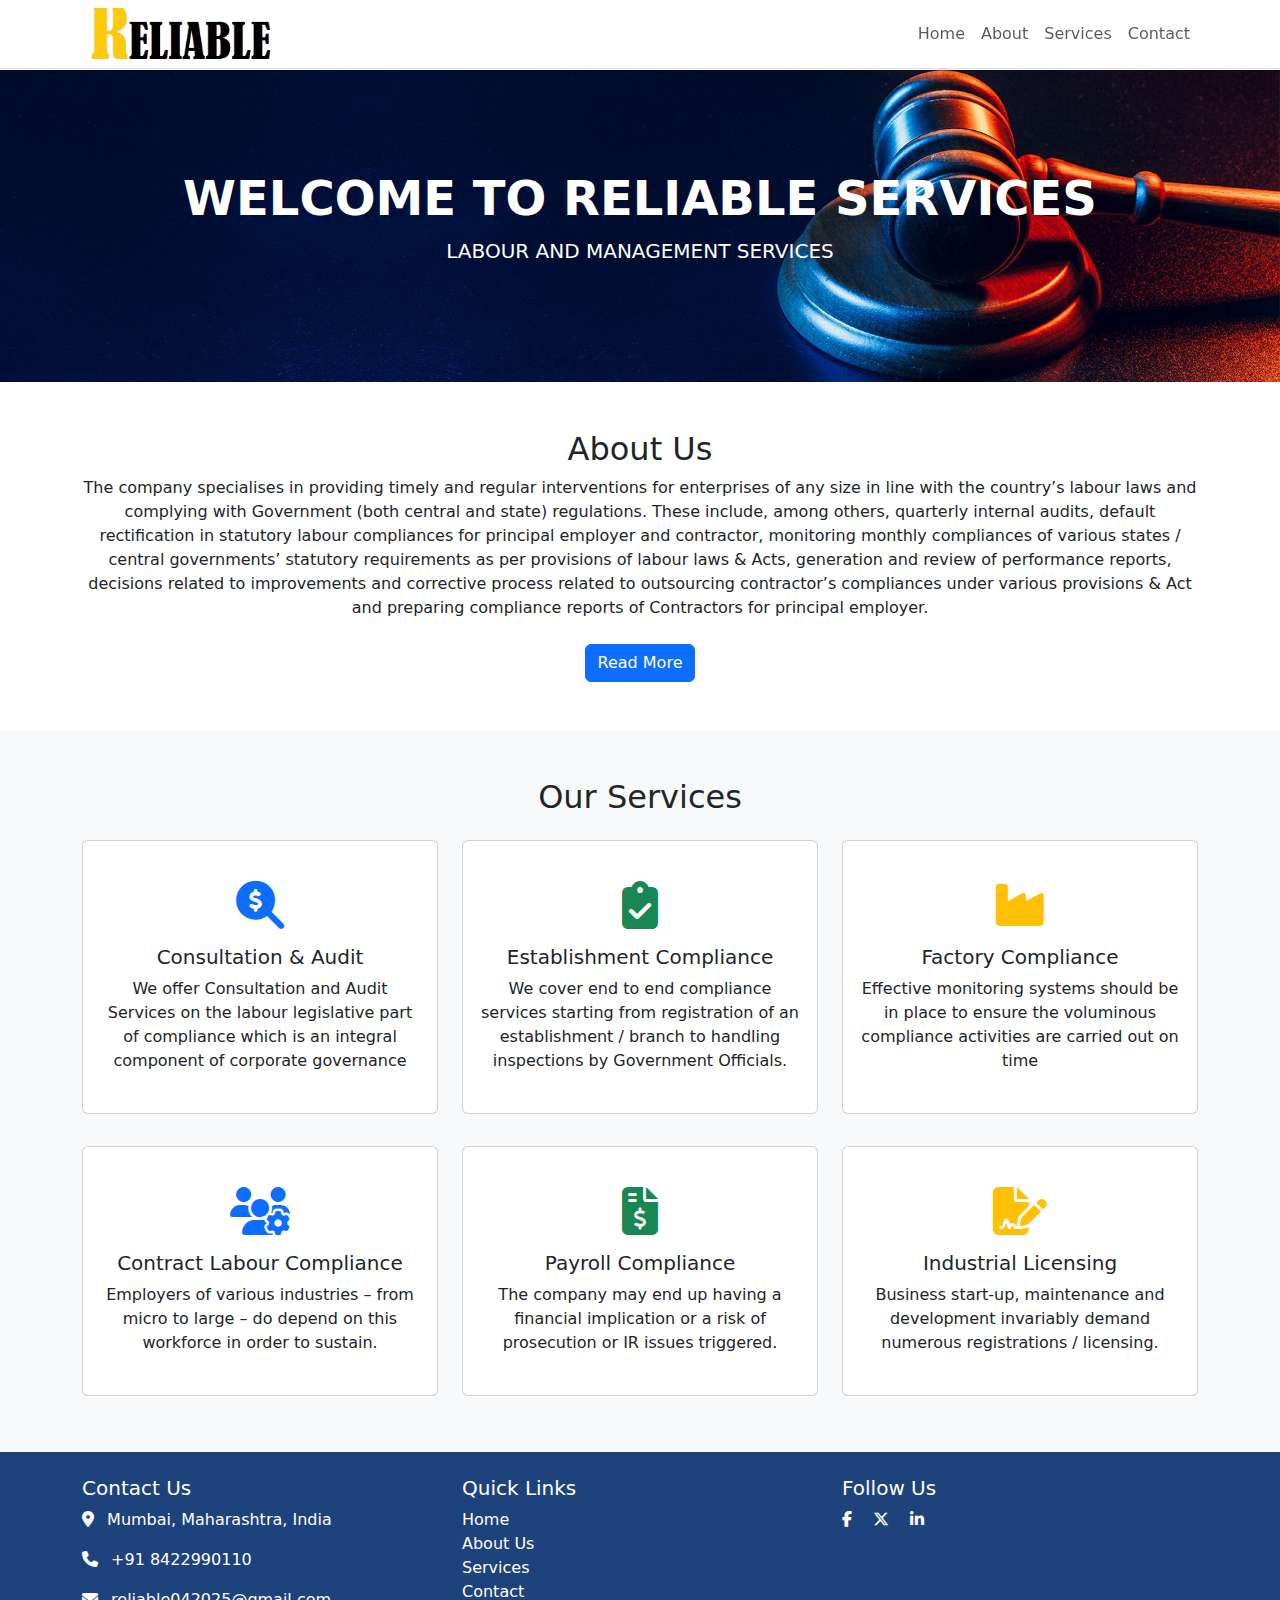
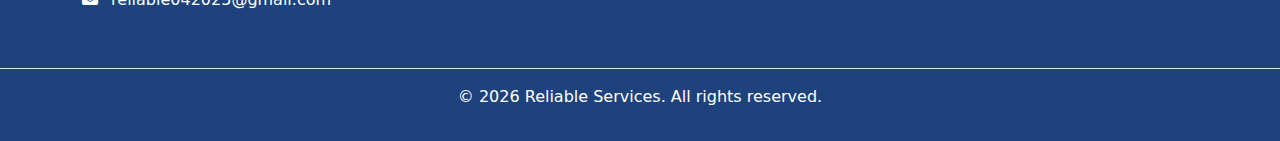
<file: index.html>
<!DOCTYPE html>
<html lang="en">

<head>
  <meta charset="UTF-8">
  <meta name="viewport" content="width=device-width, initial-scale=1.0">
  <title>Reliable Services</title>
  <link href="https://cdn.jsdelivr.net/npm/bootstrap@5.3.3/dist/css/bootstrap.min.css" rel="stylesheet">
  <link rel="stylesheet" href="style.css">
  <link rel="stylesheet" href="https://cdnjs.cloudflare.com/ajax/libs/font-awesome/6.5.0/css/all.min.css">
  <style>

  </style>
</head>

<body>
  <!-- Navbar -->
  <nav class="navbar navbar-expand-lg navbar-light bg-white fixed-top border-bottom">
    <div class="container">
      <a class="navbar-brand" href="index.html" id="logo">
        Reliable Services
      </a>
      <button class="navbar-toggler" type="button" data-bs-toggle="collapse" data-bs-target="#navbarNav">
        <span class="navbar-toggler-icon"></span>
      </button>
      <div class="collapse navbar-collapse" id="navbarNav">
        <ul class="navbar-nav ms-auto">
          <li class="nav-item"><a class="nav-link" href="index.html">Home</a></li>
          <li class="nav-item"><a class="nav-link" href="about.html">About</a></li>
          <li class="nav-item"><a class="nav-link" href="services.html">Services</a></li>
          <li class="nav-item"><a class="nav-link" href="contact.html">Contact</a></li>
        </ul>
      </div>
    </div>
  </nav>



  <!-- Hero Section -->
  <section class="hero">
    <div class="container text-center text-white">
      <h1 class="text-uppercase">Welcome to Reliable Services</h1>
      <p class="text-uppercase">Labour and management services</p>
    </div>
  </section>

  <!-- About Section -->
  <section id="about" class="py-5">
    <div class="container">
      <h2 class="text-center">About Us</h2>
      <p class="text-center">The company specialises in providing timely and regular interventions for enterprises of
        any size in line with the country’s labour laws and complying with Government (both central and state)
        regulations. These include, among others, quarterly internal audits, default rectification in statutory labour
        compliances for principal employer and contractor, monitoring monthly compliances of various states / central
        governments’ statutory requirements as per provisions of labour laws & Acts, generation and review of
        performance reports, decisions related to improvements and corrective process related to outsourcing
        contractor’s compliances under various provisions & Act and preparing compliance reports of Contractors for
        principal employer.</p>
      <div class="text-center mt-4">
        <a href="about.html" class="btn btn-primary">Read More</a>
      </div>
    </div>
  </section>

  <!-- Services Section -->
  <section id="services" class="py-5 bg-light">
    <div class="container">
      <h2 class="text-center mb-4">Our Services</h2>
      <div class="row mb-4">
        <div class="col-sm-12 col-md-4 d-flex mb-2">
          <div class="card text-center py-4 equal-height-card w-100">
            <div class="card-body">
              <i class="fas fa-search-dollar fa-3x mb-3 text-primary"></i>
              <h5 class="card-title">Consultation & Audit</h5>
              <p class="card-text">We offer Consultation and Audit Services on the labour legislative part of compliance
                which is an integral component of corporate governance</p>
            </div>
          </div>
        </div>
        <div class="col-sm-12 col-md-4 d-flex mb-2">
          <div class="card text-center py-4 equal-height-card w-100">
            <div class="card-body">
              <i class="fas fa-clipboard-check fa-3x mb-3 text-success"></i>
              <h5 class="card-title">Establishment Compliance</h5>
              <p class="card-text">We cover end to end compliance services starting from registration of an
                establishment / branch to handling inspections by Government Officials.</p>
            </div>
          </div>
        </div>
        <div class="col-sm-12 col-md-4 d-flex mb-2">
          <div class="card text-center py-4 equal-height-card w-100">
            <div class="card-body">
              <i class="fas fa-industry fa-3x mb-3 text-warning"></i>
              <h5 class="card-title">Factory Compliance</h5>
              <p class="card-text">Effective monitoring systems should be in place to ensure the voluminous compliance
                activities are carried out on time</p>
            </div>
          </div>
        </div>
      </div>
      <div class="row">
        <div class="col-sm-12 col-md-4 d-flex mb-2">
          <div class="card text-center py-4 equal-height-card w-100">
            <div class="card-body">
              <i class="fas fa-users-cog fa-3x mb-3 text-primary"></i>
              <h5 class="card-title">Contract Labour Compliance</h5>
              <p class="card-text">Employers of various industries – from micro to large – do depend on this workforce
                in order to sustain.</p>
            </div>
          </div>
        </div>
        <div class="col-sm-12 col-md-4 d-flex mb-2">
          <div class="card text-center py-4 equal-height-card w-100">
            <div class="card-body">
              <i class="fas fa-file-invoice-dollar fa-3x mb-3 text-success"></i>
              <h5 class="card-title">Payroll Compliance</h5>
              <p class="card-text">The company may end up having a financial implication or a risk of prosecution or IR
                issues triggered.</p>
            </div>
          </div>
        </div>
        <div class="col-sm-12 col-md-4 d-flex mb-2">
          <div class="card text-center py-4 equal-height-card w-100">
            <div class="card-body">
              <i class="fas fa-file-signature fa-3x mb-3 text-warning"></i>
              <h5 class="card-title">Industrial Licensing</h5>
              <p class="card-text">Business start-up, maintenance and development invariably demand numerous
                registrations / licensing.</p>
            </div>
          </div>
        </div>
      </div>
    </div>
  </section>

  <!-- Footer Bottom Section -->
  <section id="bottom" style="background-color: #1d427c;" class=" text-white py-4 border-bottom">
    <div class="container">
      <div class="row">
        <!-- Contact Info -->
        <div class="col-md-4 mb-3">
          <h5>Contact Us</h5>
          <p><i class="fas fa-map-marker-alt me-2"></i> Mumbai, Maharashtra, India</p>
          <p><i class="fas fa-phone me-2"></i> +91 8422990110</p>
          <p><i class="fas fa-envelope me-2"></i> reliable042025@gmail.com</p>
        </div>

        <!-- Useful Links -->
        <div class="col-md-4 mb-3">
          <h5>Quick Links</h5>
          <ul class="list-unstyled">
            <li><a href="index.html" class="text-white text-decoration-none">Home</a></li>
            <li><a href="about.html" class="text-white text-decoration-none">About Us</a></li>
            <li><a href="services.html" class="text-white text-decoration-none">Services</a></li>
            <li><a href="contact.html" class="text-white text-decoration-none">Contact</a></li>
          </ul>
        </div>

        <!-- Social Media -->
        <div class="col-md-4 mb-3">
          <h5>Follow Us</h5>
          <a href="#" class="text-white me-3"><i class="fab fa-facebook-f"></i></a>
          <a href="#" class="text-white me-3"><i class="fab fa-x-twitter"></i></a>
          <a href="#" class="text-white me-3"><i class="fab fa-linkedin-in"></i></a>
        </div>
      </div>
    </div>
  </section>


  <footer style="background-color: #1d427c;" class="text-center  text-white py-3">
    <div class="container">
      <p>&copy; <span id="year"></span> Reliable Services. All rights reserved.</p>
    </div>
  </footer>


  <script src="https://cdn.jsdelivr.net/npm/bootstrap@5.3.3/dist/js/bootstrap.bundle.min.js"></script>
  <script src="script.js"></script>
</body>

</html>
</file>
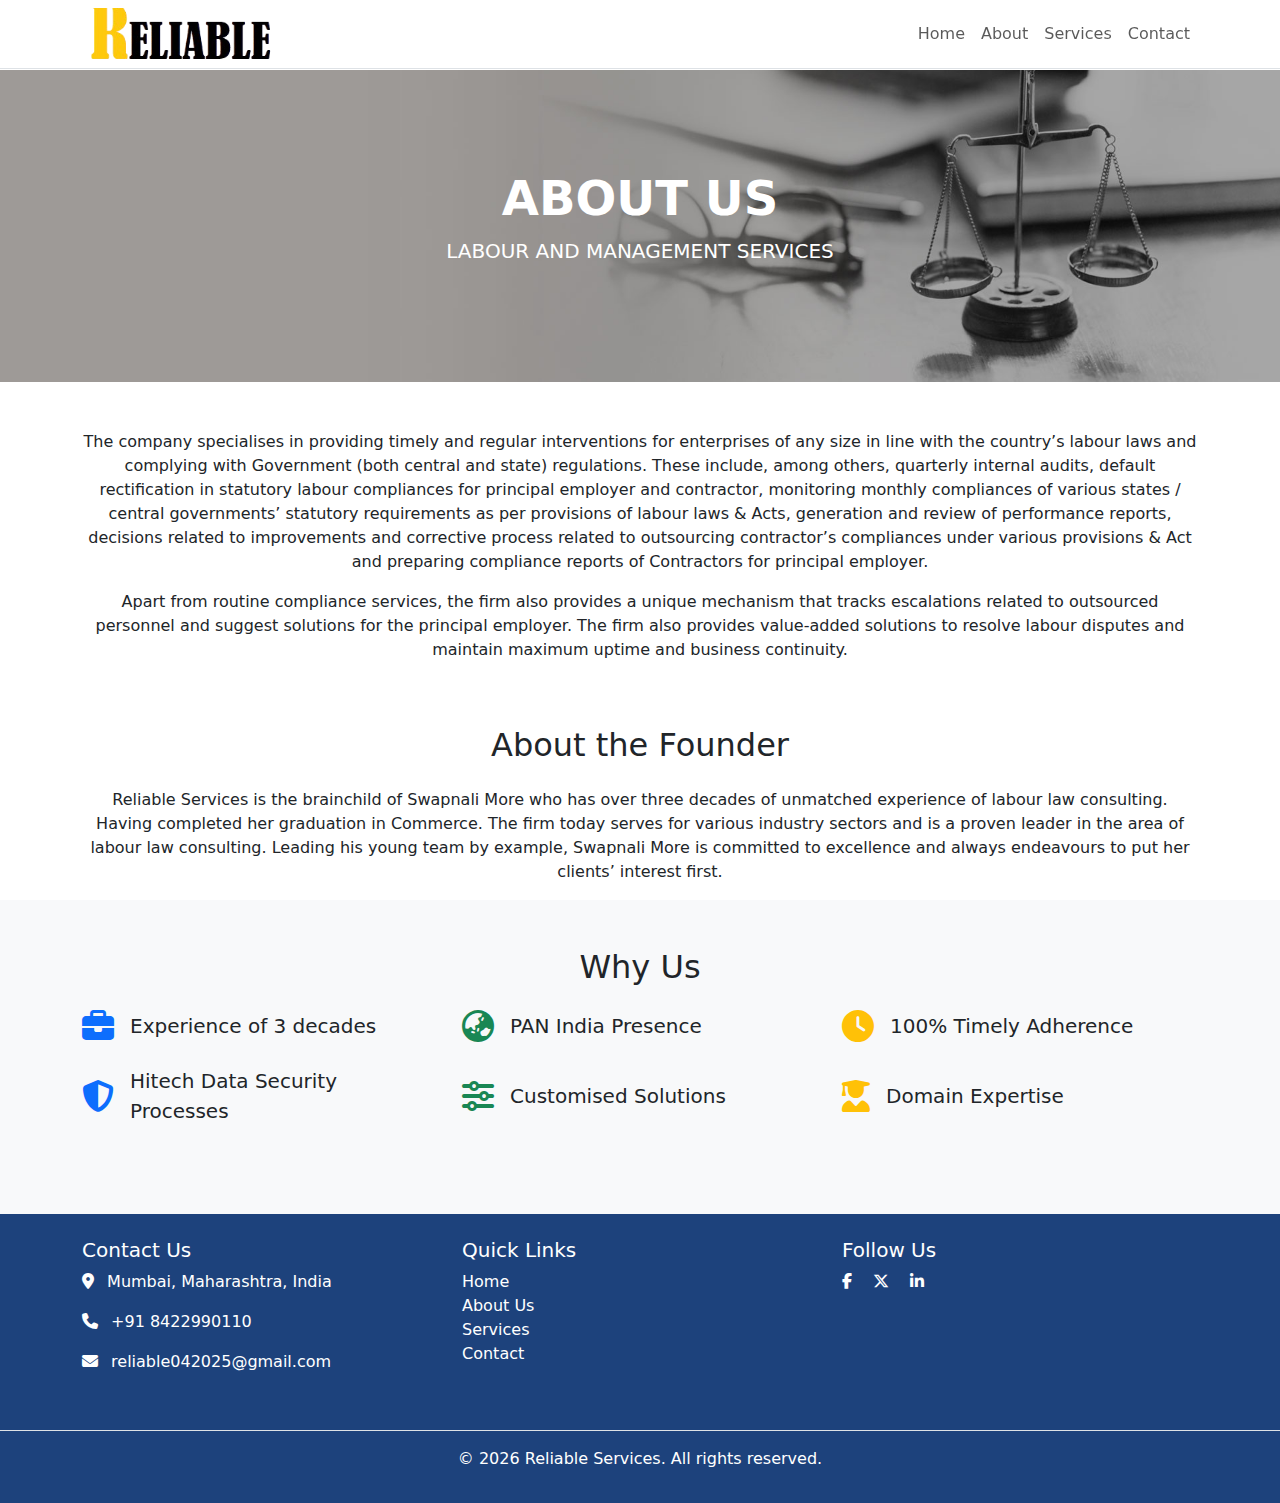
<file: about.html>
<!DOCTYPE html>
<html lang="en">

<head>
  <meta charset="UTF-8">
  <meta name="viewport" content="width=device-width, initial-scale=1.0">
  <title>Reliable Services</title>
  <link href="https://cdn.jsdelivr.net/npm/bootstrap@5.3.3/dist/css/bootstrap.min.css" rel="stylesheet">
  <link rel="stylesheet" href="style.css">
  <link rel="stylesheet" href="https://cdnjs.cloudflare.com/ajax/libs/font-awesome/6.5.0/css/all.min.css">
  <style>

  </style>
</head>

<body>
  <!-- Navbar -->
  <nav class="navbar navbar-expand-lg navbar-light bg-white fixed-top border-bottom">
    <div class="container">
      <a class="navbar-brand" href="index.html" id="logo">
        Reliable Services
      </a>
      <button class="navbar-toggler" type="button" data-bs-toggle="collapse" data-bs-target="#navbarNav">
        <span class="navbar-toggler-icon"></span>
      </button>
      <div class="collapse navbar-collapse" id="navbarNav">
        <ul class="navbar-nav ms-auto">
          <li class="nav-item"><a class="nav-link" href="index.html">Home</a></li>
          <li class="nav-item"><a class="nav-link" href="about.html">About</a></li>
          <li class="nav-item"><a class="nav-link" href="services.html">Services</a></li>
          <li class="nav-item"><a class="nav-link" href="contact.html">Contact</a></li>
        </ul>
      </div>
    </div>
  </nav>
  <!-- Hero Section -->
  <section class="hero about-hero">
    <div class="container text-center text-white">
      <h1 class="text-uppercase">About Us</h1>
      <p class="text-uppercase">Labour and management services</p>
    </div>
  </section>

  <!-- About Section -->
  <section id="about" class="py-5">
    <div class="container">
      <p class="text-center">The company specialises in providing timely and regular interventions for enterprises of
        any size in line with the country’s labour laws and complying with Government (both central and state)
        regulations. These include, among others, quarterly internal audits, default rectification in statutory labour
        compliances for principal employer and contractor, monitoring monthly compliances of various states / central
        governments’ statutory requirements as per provisions of labour laws & Acts, generation and review of
        performance reports, decisions related to improvements and corrective process related to outsourcing
        contractor’s compliances under various provisions & Act and preparing compliance reports of Contractors for
        principal employer.</p>
      <p class="text-center">
        Apart from routine compliance services, the firm also provides a unique mechanism that tracks escalations
        related to outsourced personnel and suggest solutions for the principal employer. The firm also provides
        value-added solutions to resolve labour disputes and maintain maximum uptime and business continuity.
      </p>
    </div>
  </section>

  <section>
    <div class="container">
      <h2 class="text-center mb-4">About the Founder</h2>
      <p class="text-center">Reliable Services is the brainchild of Swapnali More who has over three decades of
        unmatched
        experience of labour law consulting. Having completed her graduation in Commerce. The firm today serves for
        various industry sectors and is a proven leader in the area of labour law consulting. Leading his young team by
        example, Swapnali More is committed to excellence and always endeavours to put her clients’ interest first.</p>

    </div>
  </section>

  <!-- Services Section -->
  <section id="services" class="py-5 bg-light">
    <div class="container">
      <h2 class="text-center mb-4">Why Us</h2>

      <div class="row mb-2">
        <div class="col-sm-12 col-md-4 d-flex mb-3">
          <div class="d-flex align-items-center gap-3 w-100">
            <i class="fas fa-briefcase fa-2x text-primary"></i>
            <span class="fs-5">Experience of 3 decades</span>
          </div>
        </div>
        <div class="col-sm-12 col-md-4 d-flex mb-3">
          <div class="d-flex align-items-center gap-3 w-100">
            <i class="fas fa-globe-asia fa-2x text-success"></i>
            <span class="fs-5">PAN India Presence</span>
          </div>
        </div>
        <div class="col-sm-12 col-md-4 d-flex mb-3">
          <div class="d-flex align-items-center gap-3 w-100">
            <i class="fas fa-clock fa-2x text-warning"></i>
            <span class="fs-5">100% Timely Adherence</span>
          </div>
        </div>
      </div>

      <div class="row mb-4">
        <div class="col-sm-12 col-md-4 d-flex mb-3">
          <div class="d-flex align-items-center gap-3 w-100">
            <i class="fas fa-shield-alt fa-2x text-primary"></i>
            <span class="fs-5">Hitech Data Security Processes</span>
          </div>
        </div>
        <div class="col-sm-12 col-md-4 d-flex mb-3">
          <div class="d-flex align-items-center gap-3 w-100">
            <i class="fas fa-sliders-h fa-2x text-success"></i>
            <span class="fs-5">Customised Solutions</span>
          </div>
        </div>
        <div class="col-sm-12 col-md-4 d-flex mb-3">
          <div class="d-flex align-items-center gap-3 w-100">
            <i class="fas fa-user-graduate fa-2x text-warning"></i>
            <span class="fs-5">Domain Expertise</span>
          </div>
        </div>
      </div>
    </div>
  </section>


  <!-- Footer Bottom Section -->
  <section id="bottom" style="background-color: #1d427c;" class=" text-white py-4 border-bottom">
    <div class="container">
      <div class="row">
        <!-- Contact Info -->
        <div class="col-md-4 mb-3">
          <h5>Contact Us</h5>
          <p><i class="fas fa-map-marker-alt me-2"></i> Mumbai, Maharashtra, India</p>
          <p><i class="fas fa-phone me-2"></i> +91 8422990110</p>
          <p><i class="fas fa-envelope me-2"></i> reliable042025@gmail.com</p>
        </div>

        <!-- Useful Links -->
        <div class="col-md-4 mb-3">
          <h5>Quick Links</h5>
          <ul class="list-unstyled">
            <li><a href="index.html" class="text-white text-decoration-none">Home</a></li>
            <li><a href="about.html" class="text-white text-decoration-none">About Us</a></li>
            <li><a href="services.html" class="text-white text-decoration-none">Services</a></li>
            <li><a href="contact.html" class="text-white text-decoration-none">Contact</a></li>
          </ul>
        </div>

        <!-- Social Media -->
        <div class="col-md-4 mb-3">
          <h5>Follow Us</h5>
          <a href="#" class="text-white me-3"><i class="fab fa-facebook-f"></i></a>
          <a href="#" class="text-white me-3"><i class="fab fa-x-twitter"></i></a>
          <a href="#" class="text-white me-3"><i class="fab fa-linkedin-in"></i></a>
        </div>
      </div>
    </div>
  </section>


  <footer style="background-color: #1d427c;" class="text-center  text-white py-3">
    <div class="container">
      <p>&copy; <span id="year"></span> Reliable Services. All rights reserved.</p>
    </div>
  </footer>

  <script src="https://cdn.jsdelivr.net/npm/bootstrap@5.3.3/dist/js/bootstrap.bundle.min.js"></script>
  <script src="script.js"></script>
</body>

</html>
</file>
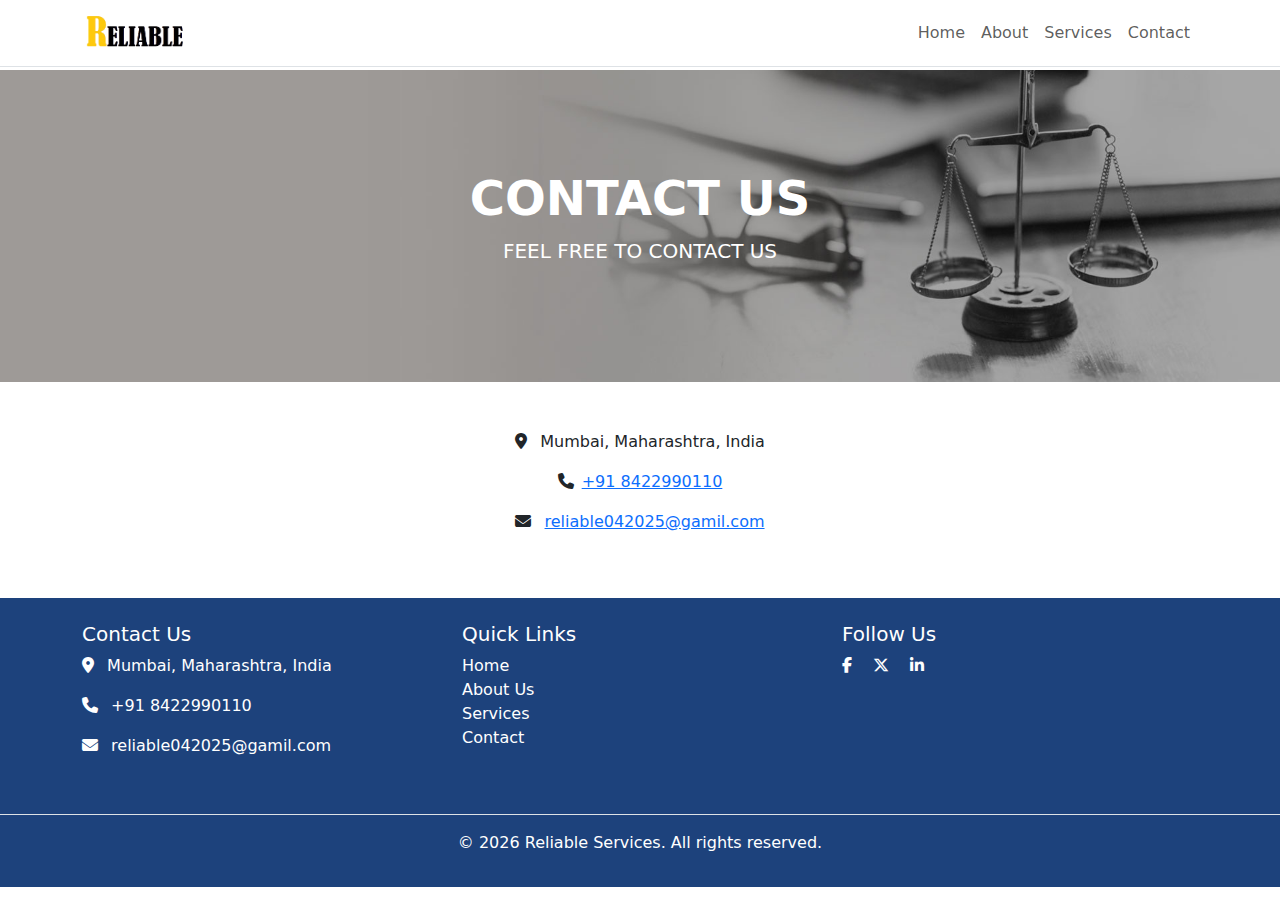
<file: contact.html>
<!DOCTYPE html>
<html lang="en">

<head>
  <meta charset="UTF-8">
  <meta name="viewport" content="width=device-width, initial-scale=1.0">
  <title>Reliable Services</title>
  <link href="https://cdn.jsdelivr.net/npm/bootstrap@5.3.3/dist/css/bootstrap.min.css" rel="stylesheet">
  <link rel="stylesheet" href="style.css">
  <link rel="stylesheet" href="https://cdnjs.cloudflare.com/ajax/libs/font-awesome/6.5.0/css/all.min.css">
  <style>

  </style>
</head>

<body>
  <!-- Navbar -->
  <nav class="navbar navbar-expand-lg navbar-light bg-white fixed-top border-bottom">
    <div class="container">
      <a class="navbar-brand" href="index.html">
        <img src="image/logo.png" alt="Reliable services" height="40">
      </a>
      <button class="navbar-toggler" type="button" data-bs-toggle="collapse" data-bs-target="#navbarNav">
        <span class="navbar-toggler-icon"></span>
      </button>
      <div class="collapse navbar-collapse" id="navbarNav">
        <ul class="navbar-nav ms-auto">
          <li class="nav-item"><a class="nav-link" href="index.html">Home</a></li>
          <li class="nav-item"><a class="nav-link" href="about.html">About</a></li>
          <li class="nav-item"><a class="nav-link" href="services.html">Services</a></li>
          <li class="nav-item"><a class="nav-link" href="contact.html">Contact</a></li>
        </ul>
      </div>
    </div>
  </nav>
  <!-- Hero Section -->
  <section class="hero about-hero">
    <div class="container text-center text-white">
      <h1 class="text-uppercase">Contact Us</h1>
      <p class="text-uppercase">Feel free to contact us</p>
    </div>
  </section>

  <!-- About Section -->
  <section id="about" class="py-5">
    <div class="container">
      <div class="mb-3 text-center">
        <div class="text-left">
          <p><i class="fas fa-map-marker-alt me-2"></i> Mumbai, Maharashtra, India</p>
          <p><i class="fas fa-phone me-2"></i><a href="tel:+918422990110">+91 8422990110</a></p>
          <p>
            <i class="fas fa-envelope me-2"></i>
            <a class="cmsms_icon_box_link" href="mailto:reliable042025@gamil.com" title="reliable042025@gamil.com">
              reliable042025@gamil.com
            </a>
          </p>
        </div>
      </div>
    </div>
  </section>


  <!-- Footer Bottom Section -->
  <section id="bottom" style="background-color: #1d427c;" class=" text-white py-4 border-bottom">
    <div class="container">
      <div class="row">
        <!-- Contact Info -->
        <div class="col-md-4 mb-3">
          <h5>Contact Us</h5>
          <p><i class="fas fa-map-marker-alt me-2"></i> Mumbai, Maharashtra, India</p>
          <p><i class="fas fa-phone me-2"></i> +91 8422990110</p>
          <p><i class="fas fa-envelope me-2"></i> reliable042025@gamil.com</p>
        </div>

        <!-- Useful Links -->
        <div class="col-md-4 mb-3">
          <h5>Quick Links</h5>
          <ul class="list-unstyled">
            <li><a href="index.html" class="text-white text-decoration-none">Home</a></li>
            <li><a href="about.html" class="text-white text-decoration-none">About Us</a></li>
            <li><a href="services.html" class="text-white text-decoration-none">Services</a></li>
            <li><a href="contact.html" class="text-white text-decoration-none">Contact</a></li>
          </ul>
        </div>

        <!-- Social Media -->
        <div class="col-md-4 mb-3">
          <h5>Follow Us</h5>
          <a href="#" class="text-white me-3"><i class="fab fa-facebook-f"></i></a>
          <a href="#" class="text-white me-3"><i class="fab fa-x-twitter"></i></a>
          <a href="#" class="text-white me-3"><i class="fab fa-linkedin-in"></i></a>
        </div>
      </div>
    </div>
  </section>


  <footer style="background-color: #1d427c;" class="text-center  text-white py-3">
    <div class="container">
      <p>&copy; <span id="year"></span> Reliable Services. All rights reserved.</p>
    </div>
  </footer>

  <script src="https://cdn.jsdelivr.net/npm/bootstrap@5.3.3/dist/js/bootstrap.bundle.min.js"></script>
  <script src="script.js"></script>
</body>

</html>
</file>
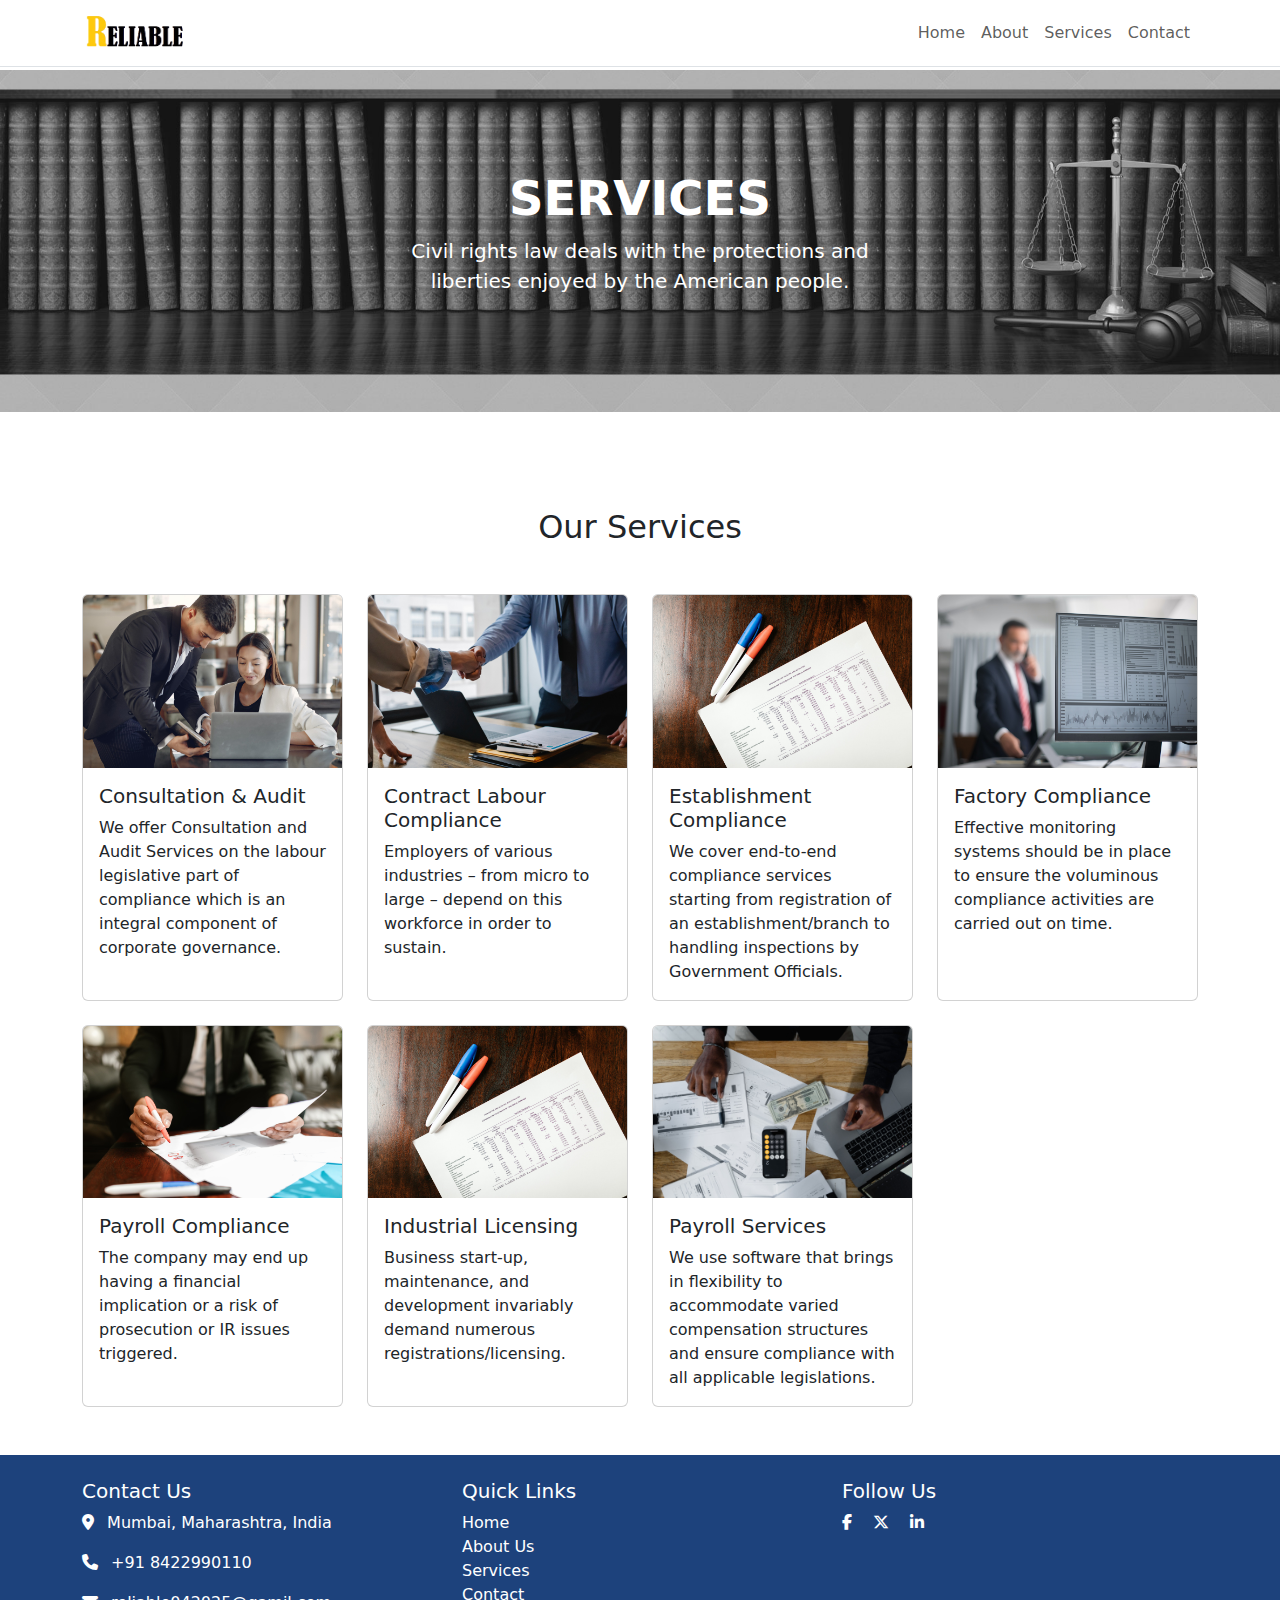
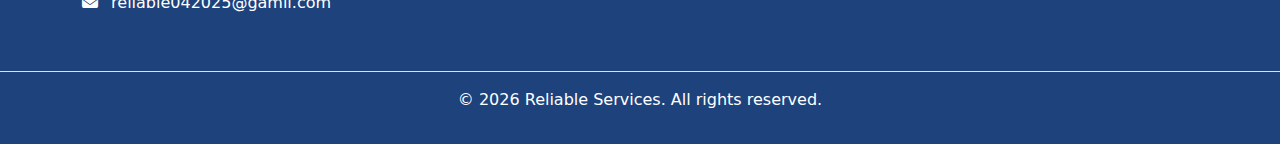
<file: services.html>
<!DOCTYPE html>
<html lang="en">

<head>
  <meta charset="UTF-8">
  <meta name="viewport" content="width=device-width, initial-scale=1.0">
  <title>Reliable Services</title>
  <link href="https://cdn.jsdelivr.net/npm/bootstrap@5.3.3/dist/css/bootstrap.min.css" rel="stylesheet">
  <link rel="stylesheet" href="style.css">
  <link rel="stylesheet" href="https://cdnjs.cloudflare.com/ajax/libs/font-awesome/6.5.0/css/all.min.css">
  <style>

  </style>
</head>

<body>
  <!-- Navbar -->
  <nav class="navbar navbar-expand-lg navbar-light bg-white fixed-top border-bottom">
    <div class="container">
      <a class="navbar-brand" href="index.html">
        <img src="image/logo.png" alt="Reliable services" height="40">
      </a>
      <button class="navbar-toggler" type="button" data-bs-toggle="collapse" data-bs-target="#navbarNav">
        <span class="navbar-toggler-icon"></span>
      </button>
      <div class="collapse navbar-collapse" id="navbarNav">
        <ul class="navbar-nav ms-auto">
          <li class="nav-item"><a class="nav-link" href="index.html">Home</a></li>
          <li class="nav-item"><a class="nav-link" href="about.html">About</a></li>
          <li class="nav-item"><a class="nav-link" href="services.html">Services</a></li>
          <li class="nav-item"><a class="nav-link" href="contact.html">Contact</a></li>
        </ul>
      </div>
    </div>
  </nav>

  <!-- Hero Section -->
  <section class="hero service-hero">
    <div class="container text-center text-white">
      <h1 class="text-uppercase">Services</h1>
      <p class="mb-0">Civil rights law deals with the protections and</p>
      <p class=""> liberties enjoyed by the American people.</p>
    </div>
  </section>

  <!--  Section -->
  <section class="py-5 mt-5">
    <div class="container">
      <h2 class="text-center mb-5">Our Services</h2>
      <div class="row g-4">

        <!-- Consultation & Audit -->
        <div class="col-md-3">
          <div class="card h-100 service-card">
            <a href="consultation-audit.html" class="text-decoration-none text-dark">
              <div class="card-img-container">
                <img src="image/services/consultation2.jpg" class="card-img-top" alt="Consultation & Audit">
                <div class="hover-overlay"></div>
              </div>
            </a>
            <div class="card-body">
              <h5 class="card-title">Consultation & Audit</h5>
              <p class="card-text">We offer Consultation and Audit Services on the labour legislative part of
                compliance which is an integral component of corporate governance.</p>
            </div>
          </div>
        </div>

        <!-- Contract Labour Compliance -->
        <div class="col-md-3">
          <div class="card h-100 service-card">
            <a href="consultation-audit.html" class="text-decoration-none text-dark">
              <div class="card-img-container">
                <img src="image/services/contract-3.jpg" class="card-img-top" alt="Consultation & Audit">
                <div class="hover-overlay"></div>
              </div>
            </a>
            <div class="card-body">
              <h5 class="card-title">Contract Labour Compliance</h5>
              <p class="card-text">Employers of various industries – from micro to large – depend on this workforce in
                order to sustain.</p>
            </div>
          </div>
        </div>


        <!-- Establishment Compliance -->
        <div class="col-md-3">
          <div class="card h-100 service-card">
            <a href="consultation-audit.html" class="text-decoration-none text-dark">
              <div class="card-img-container">
                <img src="image/services/payroll-compliance2.jpg" class="card-img-top" alt="Consultation & Audit">
                <div class="hover-overlay"></div>
              </div>
            </a>
            <div class="card-body">
              <h5 class="card-title">Establishment Compliance</h5>
              <p class="card-text">We cover end-to-end compliance services starting from registration of an
                establishment/branch to handling inspections by Government Officials.</p>
            </div>
          </div>
        </div>

        <!-- Factory Compliance -->
        <div class="col-md-3">
          <div class="card h-100 service-card">
            <a href="consultation-audit.html" class="text-decoration-none text-dark"></a>
            <div class="card-img-container">
              <img src="image/services/factory-compliance1.jpg" class="card-img-top" alt="Consultation & Audit">
              <div class="hover-overlay"></div>
            </div>
            </a>
            <div class="card-body">
              <h5 class="card-title">Factory Compliance</h5>
              <p class="card-text">Effective monitoring systems should be in place to ensure the voluminous compliance
                activities are carried out on time.</p>
            </div>
          </div>
        </div>



        <!-- Payroll Compliance -->
        <div class="col-md-3">
          <div class="card h-100 service-card">
            <a href="consultation-audit.html" class="text-decoration-none text-dark">
              <div class="card-img-container">
                <img src="image/services/payroll-compliance.jpg" class="card-img-top" alt="Consultation & Audit">
                <div class="hover-overlay"></div>
              </div>
            </a>
            <div class="card-body">
              <h5 class="card-title">Payroll Compliance</h5>
              <p class="card-text">The company may end up having a financial implication or a risk of prosecution or IR
                issues triggered.</p>
            </div>
          </div>
        </div>

        <!-- Industrial Licensing -->
        <div class="col-md-3">
          <div class="card h-100 service-card">
            <a href="consultation-audit.html" class="text-decoration-none text-dark">
              <div class="card-img-container">
                <img src="image/services/payroll-compliance2.jpg" class="card-img-top" alt="Consultation & Audit">
                <div class="hover-overlay"></div>
              </div>
            </a>
            <div class="card-body">
              <h5 class="card-title">Industrial Licensing</h5>
              <p class="card-text">Business start-up, maintenance, and development invariably demand numerous
                registrations/licensing.</p>
            </div>
          </div>
        </div>

        <!-- Payroll Services -->
        <div class="col-md-3">
          <div class="card h-100 service-card">
            <a href="consultation-audit.html" class="text-decoration-none text-dark"></a>
            <div class="card-img-container">
              <img src="image/services/payroll-services-scaled.jpg" class="card-img-top" alt="Consultation & Audit">
              <div class="hover-overlay"></div>
            </div>
            </a>
            <div class="card-body">
              <h5 class="card-title">Payroll Services</h5>
              <p class="card-text">We use software that brings in flexibility to accommodate varied compensation
                structures and ensure compliance with all applicable legislations.</p>
            </div>
          </div>
        </div>
      </div>
    </div>
  </section>


  <!-- Services Section -->



  <!-- Footer Bottom Section -->
  <section id="bottom" style="background-color: #1d427c;" class=" text-white py-4 border-bottom">
    <div class="container">
      <div class="row">
        <!-- Contact Info -->
        <div class="col-md-4 mb-3">
          <h5>Contact Us</h5>
          <p><i class="fas fa-map-marker-alt me-2"></i> Mumbai, Maharashtra, India</p>
          <p><i class="fas fa-phone me-2"></i> +91 8422990110</p>
          <p><i class="fas fa-envelope me-2"></i> reliable042025@gamil.com</p>
        </div>

        <!-- Useful Links -->
        <div class="col-md-4 mb-3">
          <h5>Quick Links</h5>
          <ul class="list-unstyled">
            <li><a href="index.html" class="text-white text-decoration-none">Home</a></li>
            <li><a href="about.html" class="text-white text-decoration-none">About Us</a></li>
            <li><a href="services.html" class="text-white text-decoration-none">Services</a></li>
            <li><a href="contact.html" class="text-white text-decoration-none">Contact</a></li>
          </ul>
        </div>

        <!-- Social Media -->
        <div class="col-md-4 mb-3">
          <h5>Follow Us</h5>
          <a href="#" class="text-white me-3"><i class="fab fa-facebook-f"></i></a>
          <a href="#" class="text-white me-3"><i class="fab fa-x-twitter"></i></a>
          <a href="#" class="text-white me-3"><i class="fab fa-linkedin-in"></i></a>
        </div>
      </div>
    </div>
  </section>


  <footer style="background-color: #1d427c;" class="text-center  text-white py-3">
    <div class="container">
      <p>&copy; <span id="year"></span> Reliable Services. All rights reserved.</p>
    </div>
  </footer>

  <script src="https://cdn.jsdelivr.net/npm/bootstrap@5.3.3/dist/js/bootstrap.bundle.min.js"></script>
  <script src="script.js"></script>
</body>

</html>
</file>
<file: style.css>
body {
  padding-top: 70px;
  /* Adjust this value depending on the height of your navbar */
}


.navbar.border-bottom {
  border-bottom: 2px solid #000;
  /* You can change the color and thickness as needed */
}

.navbar-nav .nav-item.dropdown .dropdown-toggle {
  padding-left: 0;
  padding-right: 0.5rem;
}

.equal-height-card {
  display: flex;
  flex-direction: column;
  height: 100%;
}

#logo {
   background: url('./image/logo.png') center center/cover no-repeat;
   width: 200px;
   height: 52px;
   text-indent: -9999px;
}

.hero {
  background: url('./image/Banner-1-b-1.jpg') center center/cover no-repeat;
  color: white;
  padding: 100px 0;
  text-align: center;
}

.about-hero {
  background: url('./image/About-us-1.jpg') center center/cover no-repeat;
}

.service-hero {
  background: url('./image/service.jpg') center center/cover no-repeat;
}

.hero h1 {
  font-size: 3rem;
  font-weight: bold;
}

.hero p {
  font-size: 1.25rem;
}

.card-img-container {
  position: relative;
  overflow: hidden;
}

.card-img-container img {
  transition: transform 0.3s ease;
  width: 100%;
}

.hover-overlay {
  position: absolute;
  top: 0;
  left: 0;
  width: 100%;
  height: 100%;
  background: rgba(29, 66, 124, 0.5);
  opacity: 0;
  transition: opacity 0.3s ease;
}

.service-card:hover .hover-overlay {
  opacity: 1;
}

.service-card:hover img {
  transform: scale(1.05);
}
</file>
